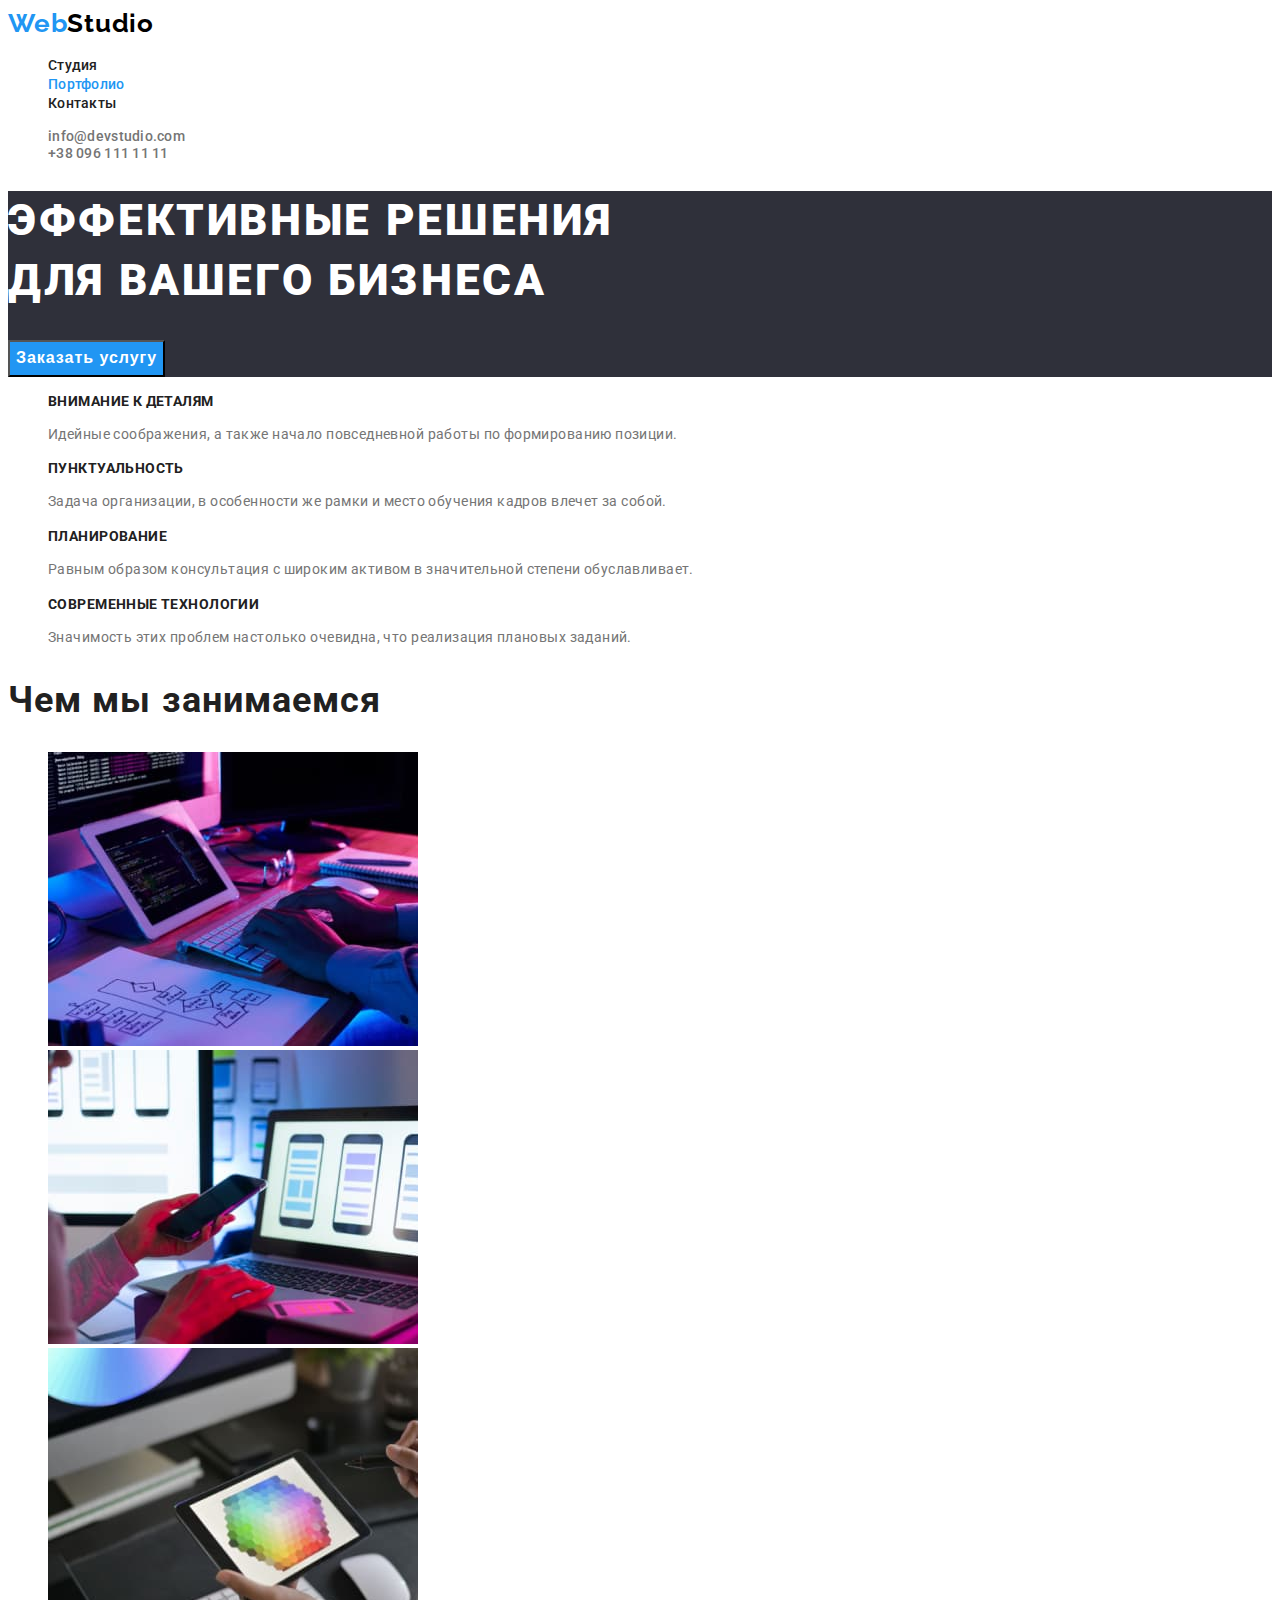
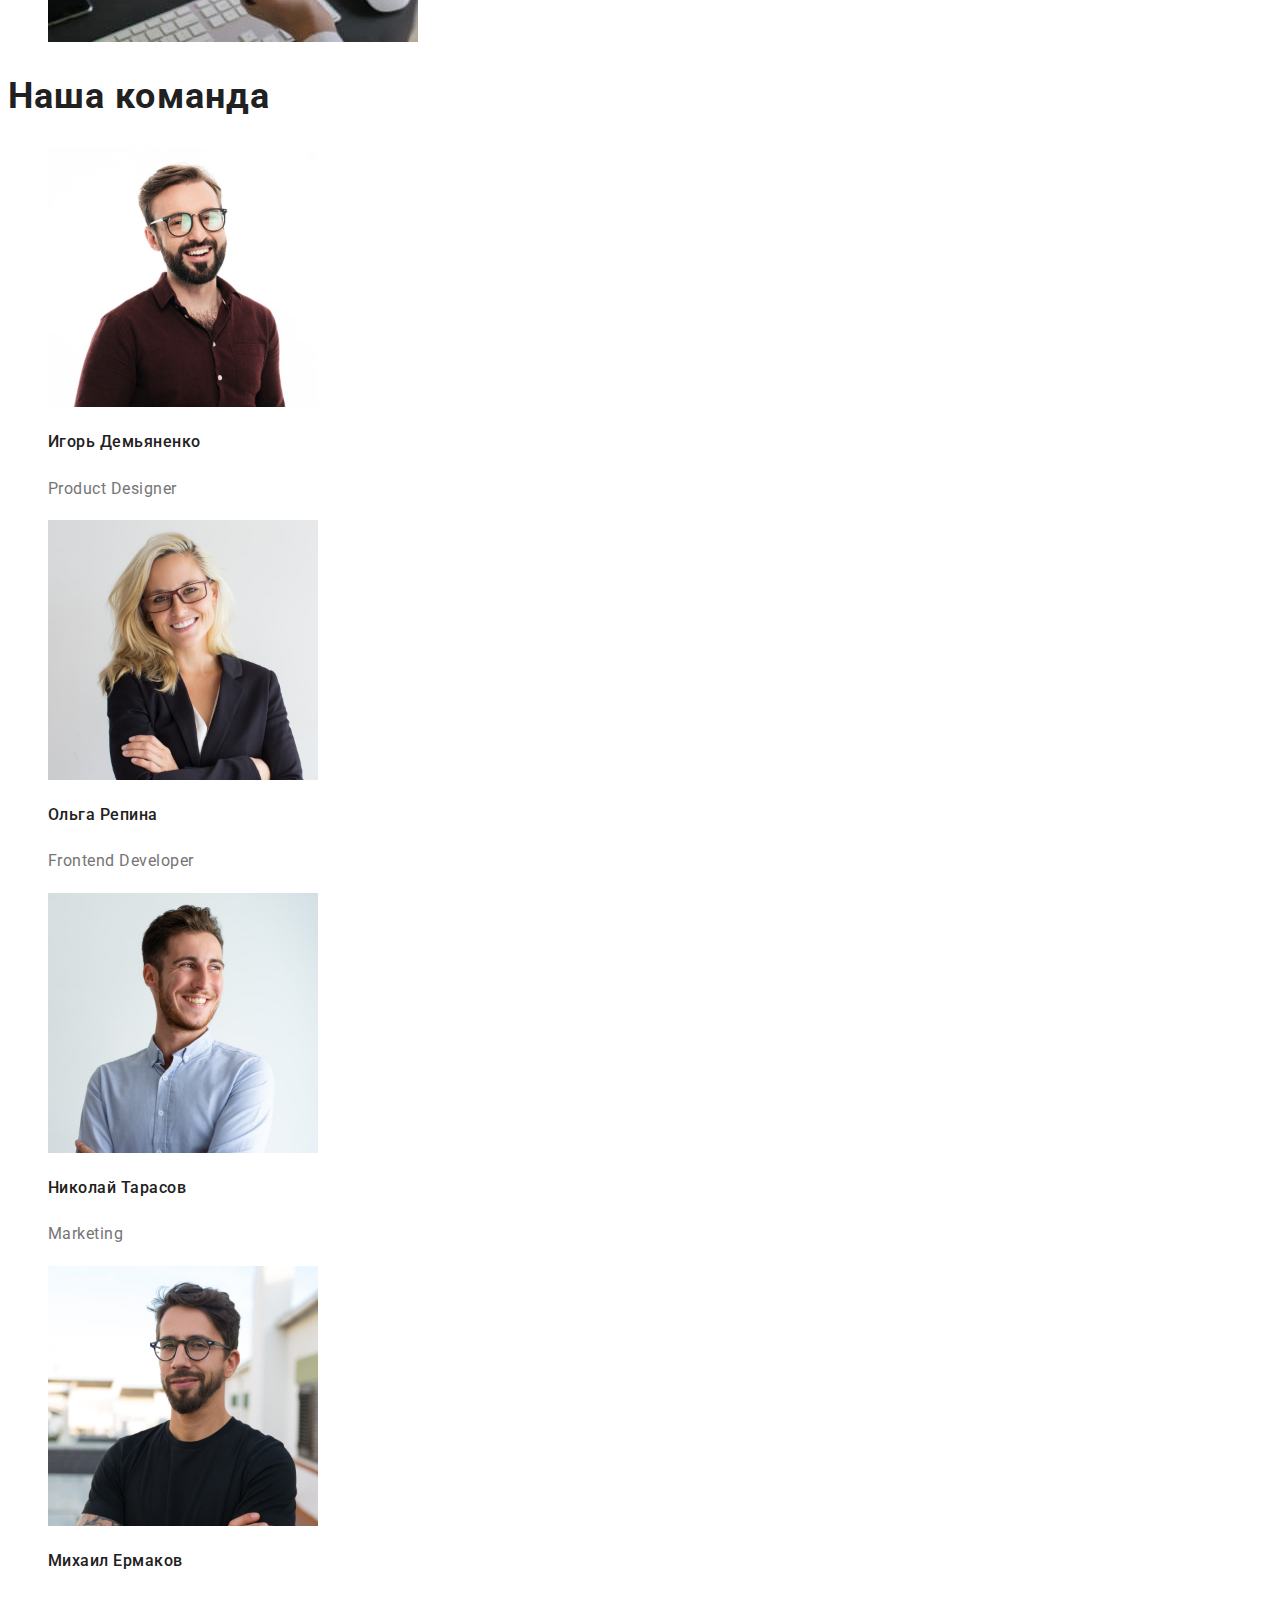
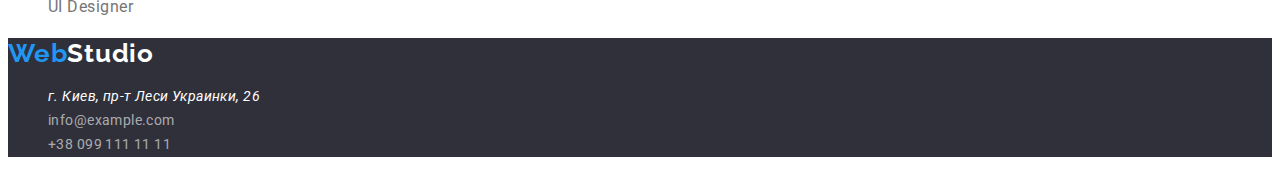
<file: index.html>
<!DOCTYPE html>
<html lang="ru">
<head>
    <meta charset="UTF-8">
    <meta http-equiv="X-UA-Compatible" content="IE=edge">
    <meta name="viewport" content="width=device-width, initial-scale=1.0">
    <title>WebStidio</title>
    <link rel="preconnect" href="https://fonts.googleapis.com">
    <link rel="preconnect" href="https://fonts.gstatic.com" crossorigin>
    <link href="https://fonts.googleapis.com/css2?family=Raleway:wght@700&family=Roboto:wght@400;500;700;900&display=swap"
        rel="stylesheet">
    <link rel="stylesheet" href="./css/styles.css">
</head>
<body>
    <!-- Page Header -->
    <Header class="page-header">
        <nav class="navigation">
            <a class="logo" lang="en" href="./index.html"><span class="logo-accent">Web</span>Studio</a>
            <ul class="menu list">
                <li class="menu-item"><a class="menu-link link" href="./index.html">Студия</a></li>
                <li class="menu-item"><a class="menu-base-link link" href="./portfolio.html">Портфолио</a></li>
                <li class="menu-item"><a class="menu-link link" href="">Контакты</a></li>
            </ul>
        </nav>
        <ul class="header-contact-list list">
            <li class="contact-list-item"><a class="header-contact-link link" href="mailto:info@devstudio.com">info@devstudio.com</a></li>
            <li class="contact-list-item"><a class="header-contact-link link" href="tel:+380961111111">+38 096 111 11 11</a></li>
        </ul>

    </Header>
   <!-- Studio Main -->
   <Main>
       <!-- Hero -->
       <section class="page-hero">
            <h1 class="hero-title">Эффективные решения <br> для вашего бизнеса</h1>
            <button class="modal-button" type="button">Заказать услугу</button>
       </section>
       <!-- features -->
       <section class="features-section">
            <h2 class="hidden-title" hidden>Преимущества</h2>
            <ul class="features-list list">
                <li class="features-list-item">
                    <h3 class="features-title">Внимание к деталям</h3>
                    <p class="features-text">Идейные соображения, а также начало повседневной работы по формированию позиции.</p>
                </li>
                <li class="features-list-item">
                    <h3 class="features-title">Пунктуальность</h3>
                    <p class="features-text">Задача организации, в особенности же рамки и место обучения кадров влечет за собой.</p>
                </li>
                <li class="features-list-item">
                    <h3 class="features-title">Планирование</h3>
                    <p class="features-text">Равным образом консультация с широким активом в значительной степени обуславливает.</p>
                </li>
                <li class="features-list-item">
                    <h3 class="features-title">Современные технологии</h3>
                    <p class="features-text">Значимость этих проблем настолько очевидна, что реализация плановых заданий.</p>
                </li>
            </ul>
       </section>
       <!-- What We Do -->
       <section class="what-we-do-section">
            <h2 class="title">Чем мы занимаемся</h2>
            <ul class="what-we-do-list list">
                <li class="what-we-do-list-item"><img class="what-we-do-foto" width="370" height="294" src="./images/what-we-do-images/img1.jpg" alt="Работа за компьютером"></li>
                <li class="what-we-do-list-item"><img class="what-we-do-foto" width="370" height="294" src="./images/what-we-do-images/img2.jpg" alt="Работа за телефоном"></li>
                <li class="what-we-do-list-item"><img class="what-we-do-foto" width="370" height="294" src="./images/what-we-do-images/img3.jpg" alt="Работа за планшетом"></li>
            </ul>
       </section>
       <!-- Our Team -->
       <section class="our-team-section">
            <h2 class="title">Наша команда</h2>
            <ul class="our-team-list list">
                <li class="our-team-list-item">
                    <img class="our-team-foto" width="270" height="260" src="./images/our-team/img-1.jpg" alt="Игорь Демьяненко">
                    <h3 class="member-name">Игорь Демьяненко</h3>
                    <p class="member-position">Product Designer</p>
                </li>
                <li class="our-team-list-item">
                    <img class="our-team-foto" width="270" height="260" src="./images/our-team/img-2.jpg" alt="Ольга Репина">
                    <h3 class="member-name">Ольга Репина</h3>
                    <p class="member-position">Frontend Developer</p>
                </li>
                <li class="our-team-list-item">
                    <img class="our-team-foto" width="270" height="260" src="./images/our-team/img-3.jpg" alt="Николай Тарасов">
                    <h3 class="member-name">Николай Тарасов</h3>
                    <p class="member-position">Marketing</p>
                </li>
                <li class="our-team-list-item">
                    <img class="our-team-foto" width="270" height="260" src="./images/our-team/img-4.jpg" alt="Михаил Ермаков">
                    <h3 class="member-name">Михаил Ермаков</h3>
                    <p class="member-position">UI Designer</p>
                </li>
            </ul>
       </section>
   </Main> 
   <!-- Page Footer -->
   <footer class="page-footer">
        <a class="logo" lang="en" href="./index.html"><span class="logo-accent">Web</span>Studio</a>
        <address class="contacts">
            <ul class="contacts-list list">
                <li class="contacts-list-item"><a class="map-link link" href="https://g.page/stamp-capital?share">г. Киев, пр-т Леси Украинки, 26</a></li>
                <li class="contacts-list-item"><a class="contact-list-link link" href="mailto:info@example.com">info@example.com</a></li>
                <li class="contacts-list-item"><a class="contact-list-link link" href="tel:+380991111111">+38 099 111 11 11</a></li>
            </ul>
        </address>
   </footer>
</body>
</html>
</file>
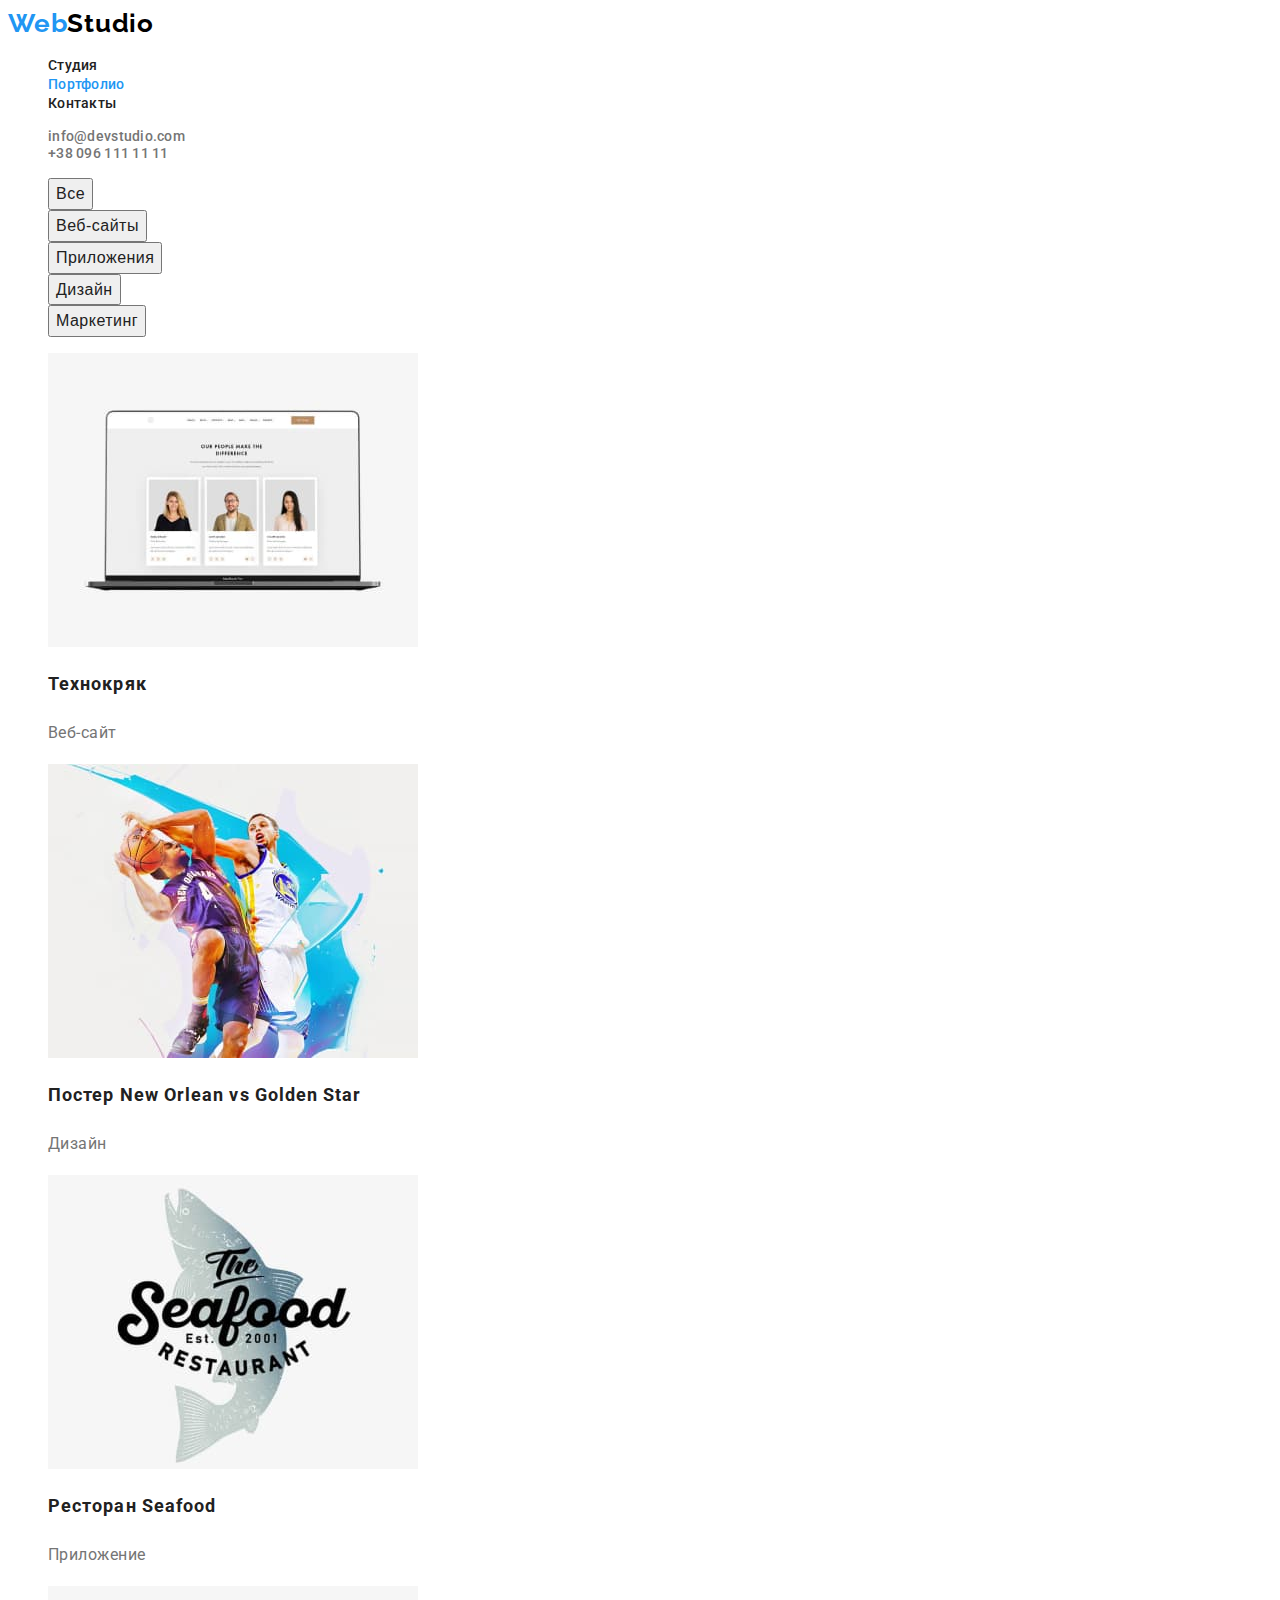
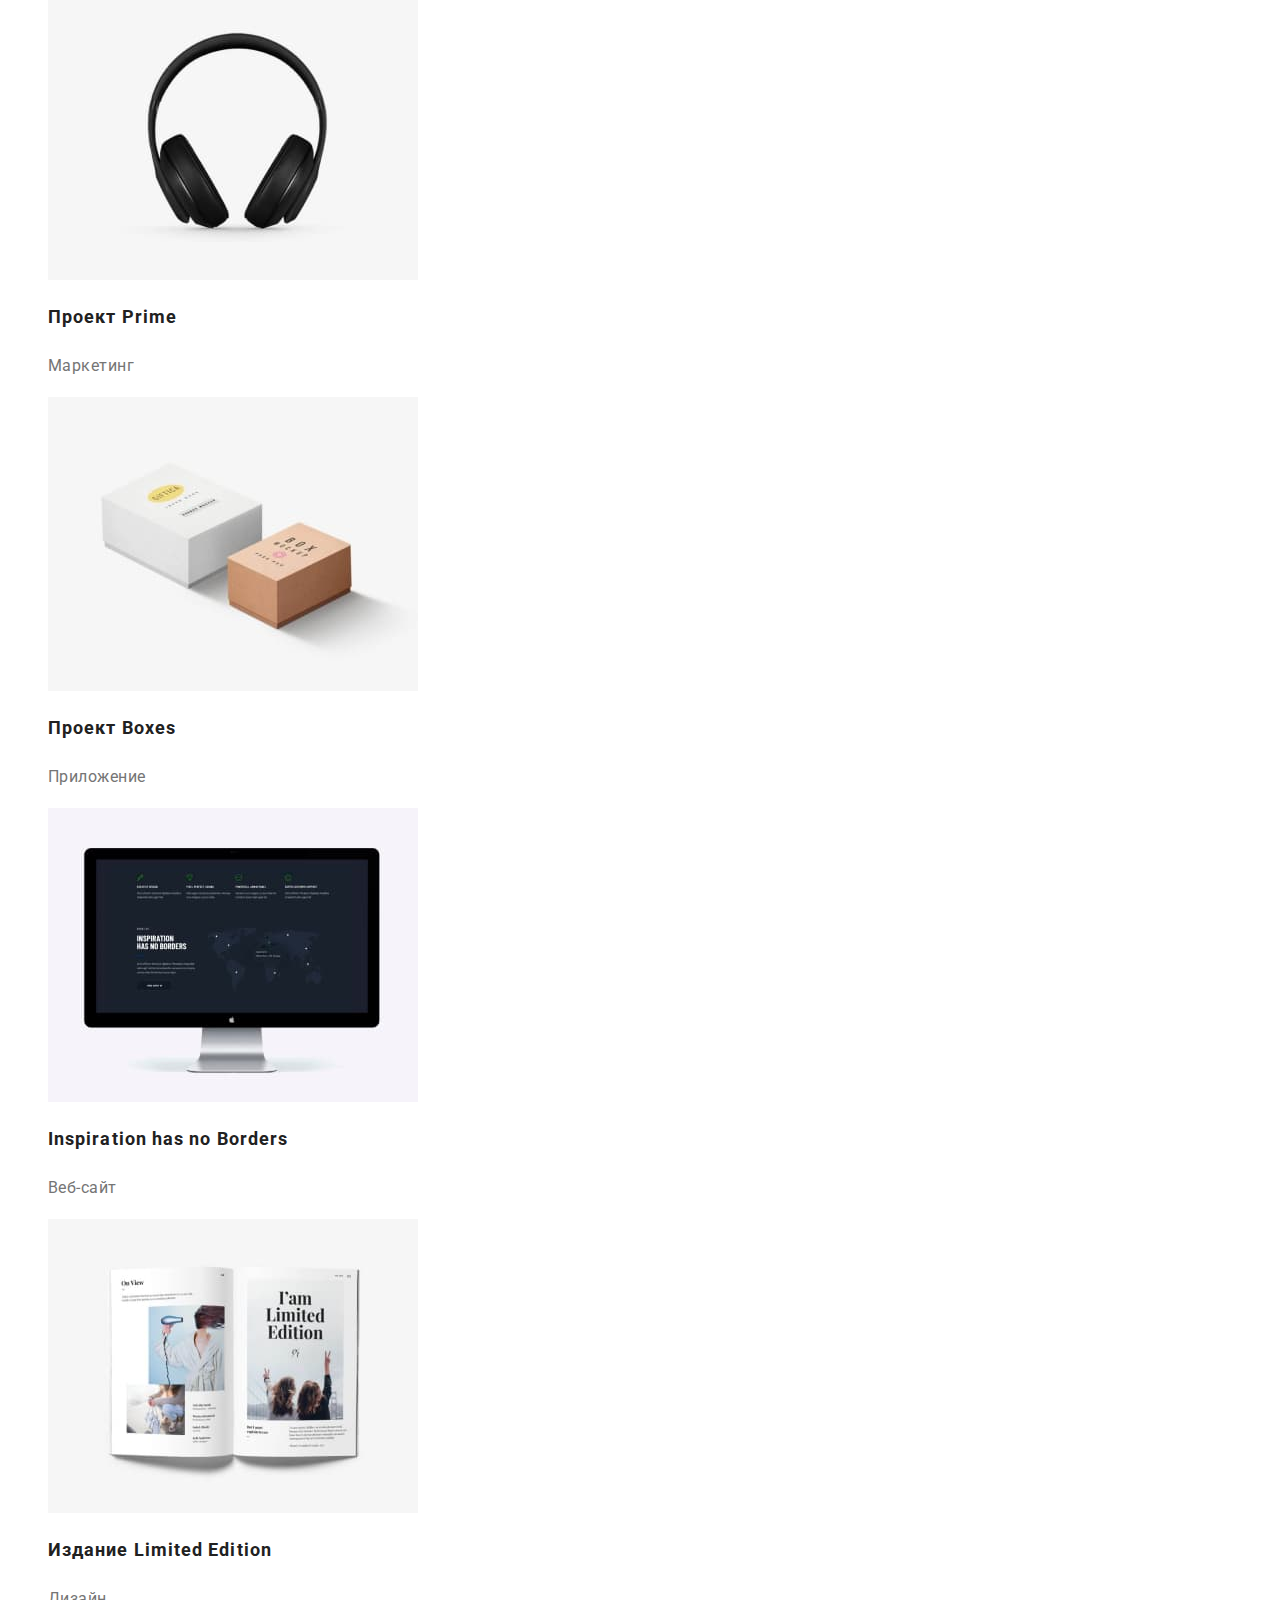
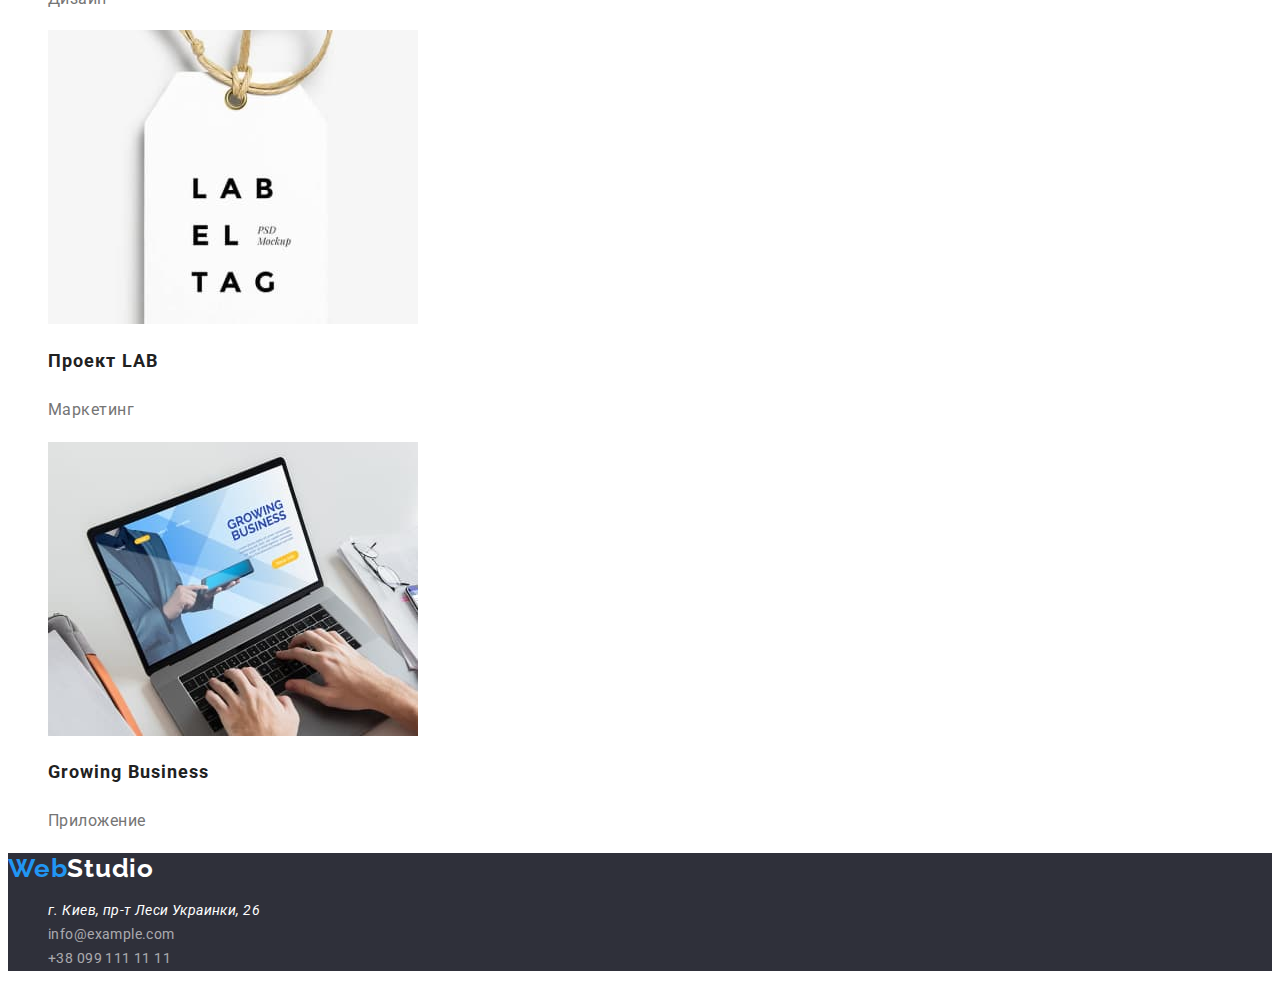
<file: portfolio.html>
<!DOCTYPE html>
<html lang="ru">
<head>
    <meta charset="UTF-8">
    <meta http-equiv="X-UA-Compatible" content="IE=edge">
    <meta name="viewport" content="width=device-width, initial-scale=1.0">
    <title>Portfolio</title>
    <link rel="preconnect" href="https://fonts.googleapis.com">
    <link rel="preconnect" href="https://fonts.gstatic.com" crossorigin>
    <link href="https://fonts.googleapis.com/css2?family=Raleway:wght@700&family=Roboto:wght@400;500;700;900&display=swap"
        rel="stylesheet">
    <link rel="stylesheet" href="./css/styles.css">
</head>
<body>
    <!-- Page Header -->
    <Header class="page-header">
        <nav class="navigation">
            <a class="logo" lang="en" href="./index.html"><span class="logo-accent">Web</span>Studio</a>
            <ul class="menu list">
                <li class="menu-item"><a class="menu-link link" href="./index.html">Студия</a></li>
                <li class="menu-item"><a class="menu-base-link link" href="./portfolio.html">Портфолио</a></li>
                <li class="menu-item"><a class="menu-link link" href="">Контакты</a></li>
            </ul>
        </nav>
        <ul class="header-contact-list list">
            <li class="contact-list-item"><a class="header-contact-link link" href="mailto:info@devstudio.com">info@devstudio.com</a></li>
            <li class="contact-list-item"><a class="header-contact-link link" href="tel:+380961111111">+38 096 111 11 11</a></li>
        </ul>
    
    </Header>
    <!-- Portfolio Main -->
    <main class="portfolio-main">
        <section>
            <h1 hidden>Портфолио</h1>
                <ul class="filter-list list">
                <li class="filter-list-item"><button class="filter-list-button" type="button">Все</button></li>
                <li class="filter-list-item"><button class="filter-list-button" type="button">Веб-сайты</button></li>
                <li class="filter-list-item"><button class="filter-list-button" type="button">Приложения</button></li>
                <li class="filter-list-item"><button class="filter-list-button" type="button">Дизайн</button></li>
                <li class="filter-list-item"><button class="filter-list-button" type="button">Маркетинг</button></li>
                </ul>

                <ul class="examples-of-work-list list">
                    <li class="examples-of-work-list-item">
                        <img class="examples-of-work-foto" width="370" height="294" src="./images/examples-of-work/img-1.jpg" alt="">
                        <h2 class="projects-name">Технокряк</h2>
                        <p class="projects-type">Веб-сайт</p>
                    </li>
                    <li class="examples-of-work-list-item">
                        <img class="examples-of-work-foto" width="370" height="294" src="./images/examples-of-work/img-2.jpg" alt="">
                        <h2 class="projects-name">Постер <span lang="en">New Orlean vs Golden Star</span></h2>
                        <p class="projects-type">Дизайн</p>
                    </li>
                    <li class="examples-of-work-list-item">
                        <img class="examples-of-work-foto"  width="370" height="294" src="./images/examples-of-work/img-3.jpg" alt="">
                        <h2 class="projects-name">Ресторан <span lang="en">Seafood</span></h2>
                        <p class="projects-type">Приложение</p>
                    </li>
                    <li class="examples-of-work-list-item">
                        <img class="examples-of-work-foto"  width="370" height="294" src="./images/examples-of-work/img-4.jpg" alt="">
                        <h2 class="projects-name">Проект <span lang="en">Prime</span></h2>
                        <p class="projects-type">Маркетинг</p>
                    </li>
                    <li class="examples-of-work-list-item">
                        <img class="examples-of-work-foto"  width="370" height="294" src="./images/examples-of-work/img-5.jpg" alt="">
                        <h2 class="projects-name">Проект <span lang="en">Boxes</span></h2>
                        <p class="projects-type">Приложение</p>
                    </li>
                    <li class="examples-of-work-list-item">
                        <img class="examples-of-work-foto"  width="370" height="294" src="./images/examples-of-work/img-6.jpg" alt="">
                        <h2 class="projects-name" lang="en">Inspiration has no Borders</h2>
                        <p class="projects-type">Веб-сайт</p>
                    </li>
                    <li class="examples-of-work-list-item">
                        <img class="examples-of-work-foto"  width="370" height="294" src="./images/examples-of-work/img-7.jpg" alt="">
                        <h2 class="projects-name">Издание <span lang="en">Limited Edition</span></h2>
                        <p class="projects-type">Дизайн</p>
                    </li>
                    <li class="examples-of-work-list-item">
                        <img class="examples-of-work-foto"  width="370" height="294" src="./images/examples-of-work/img-8.jpg" alt="">
                        <h2 class="projects-name">Проект <span lang="en">LAB</span></h2>
                        <p class="projects-type">Маркетинг</p>
                    </li>
                    <li class="examples-of-work-list-item">
                        <img class="examples-of-work-foto"  width="370" height="294" src="./images/examples-of-work/img-9.jpg" alt="">
                        <h2 class="projects-name" lang="en">Growing Business</h2>
                        <p class="projects-type">Приложение</p>
                    </li>
                </ul>
        </section>

    </main>
    <!-- Page Footer -->
    <footer class="page-footer">
        <a class="logo" lang="en" href="./index.html"><span class="logo-accent">Web</span>Studio</a>
        <address class="contacts">
            <ul class="contacts-list list">
                <li class="contacts-list-item"><a class="map-link link" href="https://g.page/stamp-capital?share">г. Киев, пр-т Леси Украинки, 26</a></li>
                <li class="contacts-list-item"><a class="contact-list-link link" href="mailto:info@example.com">info@example.com</a></li>
                <li class="contacts-list-item"><a class="contact-list-link link" href="tel:+380991111111">+38 099 111 11 11</a></li>
            </ul>
        </address>
    </footer>
</body>
</html>
</file>
<file: css/styles.css>
:root {
    --primary-text-color: #757575;
    --title-text-color: #212121;
    --accent-color: #2196F3;
    --adress-text-color: rgba(255, 255, 255, 0.6);
    --white-text-color: #ffffff;
}

.link {
    text-decoration: none;
}
.list {
    list-style: none;
}
body {
    font-family: 'Roboto', sans-serif;
}
.menu-link:hover,
.menu-link:focus {
    color: var(--accent-color);
}
.menu-base-link:hover,
.menu-base-link:focus {
    color: var(--accent-color);
}
.header-contact-link:hover,
.header-contact-link:focus {
    color: var(--accent-color);
}
.map-link:hover,
.map-link:focus {
    color: var(--accent-color);
}
.contact-list-link:hover,
.contact-list-link:focus {
    color: var(--accent-color);
}
.logo {
    font-family: 'Raleway', sans-serif;
    font-weight: 700;
    font-size: 26px;
    line-height: 1.19;
    letter-spacing: 0.03em;
    color: #000000;
    text-decoration: none;
}
.logo-accent {
    color: var(--accent-color) ;
}
.page-footer .logo {
    color: var(--white-text-color);
}
.menu-link {
    font-weight: 500;
    font-size: 14px;
    line-height: 1.14;
    letter-spacing: 0.02em;
    color: var(--title-text-color);
}
.menu-base-link {
    font-weight: 500;
    font-size: 14px;
    line-height: 1.14;
    letter-spacing: 0.02em;
    color: var(--accent-color);
}

.header-contact-list .contact-list-item {
    font-weight: 500;
    font-size: 14px;
    line-height: 1.14;
    letter-spacing: 0.02em;
    color: var(--primary-text-color)

}
.header-contact-link {
    font-weight: 500;
        font-size: 14px;
        line-height: 1.16;
        letter-spacing: 0.02em;
        color: var(--primary-text-color);
}
.hero-title {
        font-weight: 900;
        font-size: 44px;
        line-height: 1.36;
        letter-spacing: 0.06em;
        text-transform: uppercase;
        color: var(--white-text-color);
}
.page-hero {
    background: #2F303A;
}
.modal-button {
    font-weight: 700;
        font-size: 16px;
        line-height: 1.88;
        letter-spacing: 0.06em;
        color: var(--white-text-color);
        background: var(--accent-color)
}
.features-title {
    font-size: 14px;
        line-height: 1,16;
        letter-spacing: 0.03em;
        text-transform: uppercase;
        color: var(--title-text-color);
}
.features-text {
        font-size: 14px;
        line-height: 1.71;
        letter-spacing: 0.03em;
    
        color: var(--primary-text-color);
}
.title {
    font-size: 36px;
        line-height: 1.16;
        letter-spacing: 0.03em;
        color: var(--title-text-color);
}
.member-name {
    font-weight: 500;
        font-size: 16px;
        line-height: 1.9;
        letter-spacing: 0.03em;
        color: var(--title-text-color);
}
.member-position {
    font-size: 16px;
        line-height: 1.9;
        letter-spacing: 0.03em;
    
        color: var(--primary-text-color);
}
 .contact-list-link{
        font-size: 14px;
        line-height: 1.71;
        letter-spacing: 0.03em;
        font-style: normal;
        color: var(--adress-text-color);
}
.map-link {
        font-weight: 400;
        font-size: 14px;
        line-height: 1.71;
        letter-spacing: 0.03em;
    
        color: var(--white-text-color);
}
.filter-list-button {
    font-weight: 500;
        font-size: 16px;
        line-height: 1.62;
        letter-spacing: 0.03em;
        color: var(--title-text-color);
        cursor: pointer;
}
.filter-list-button:hover,
.filter-list-button:focus {
    color: var(--white-text-color);
    background-color: var(--accent-color);
}
.projects-name {
        font-size: 18px;
        line-height: 2;
        letter-spacing: 0.06em;
        color: var(--title-text-color);
}
.projects-type {
        font-size: 16px;
        line-height: 1.88;
        letter-spacing: 0.03em;
        color: var(--primary-text-color);
}
.page-footer {
    background-color: #2F303A;
}
</file>
